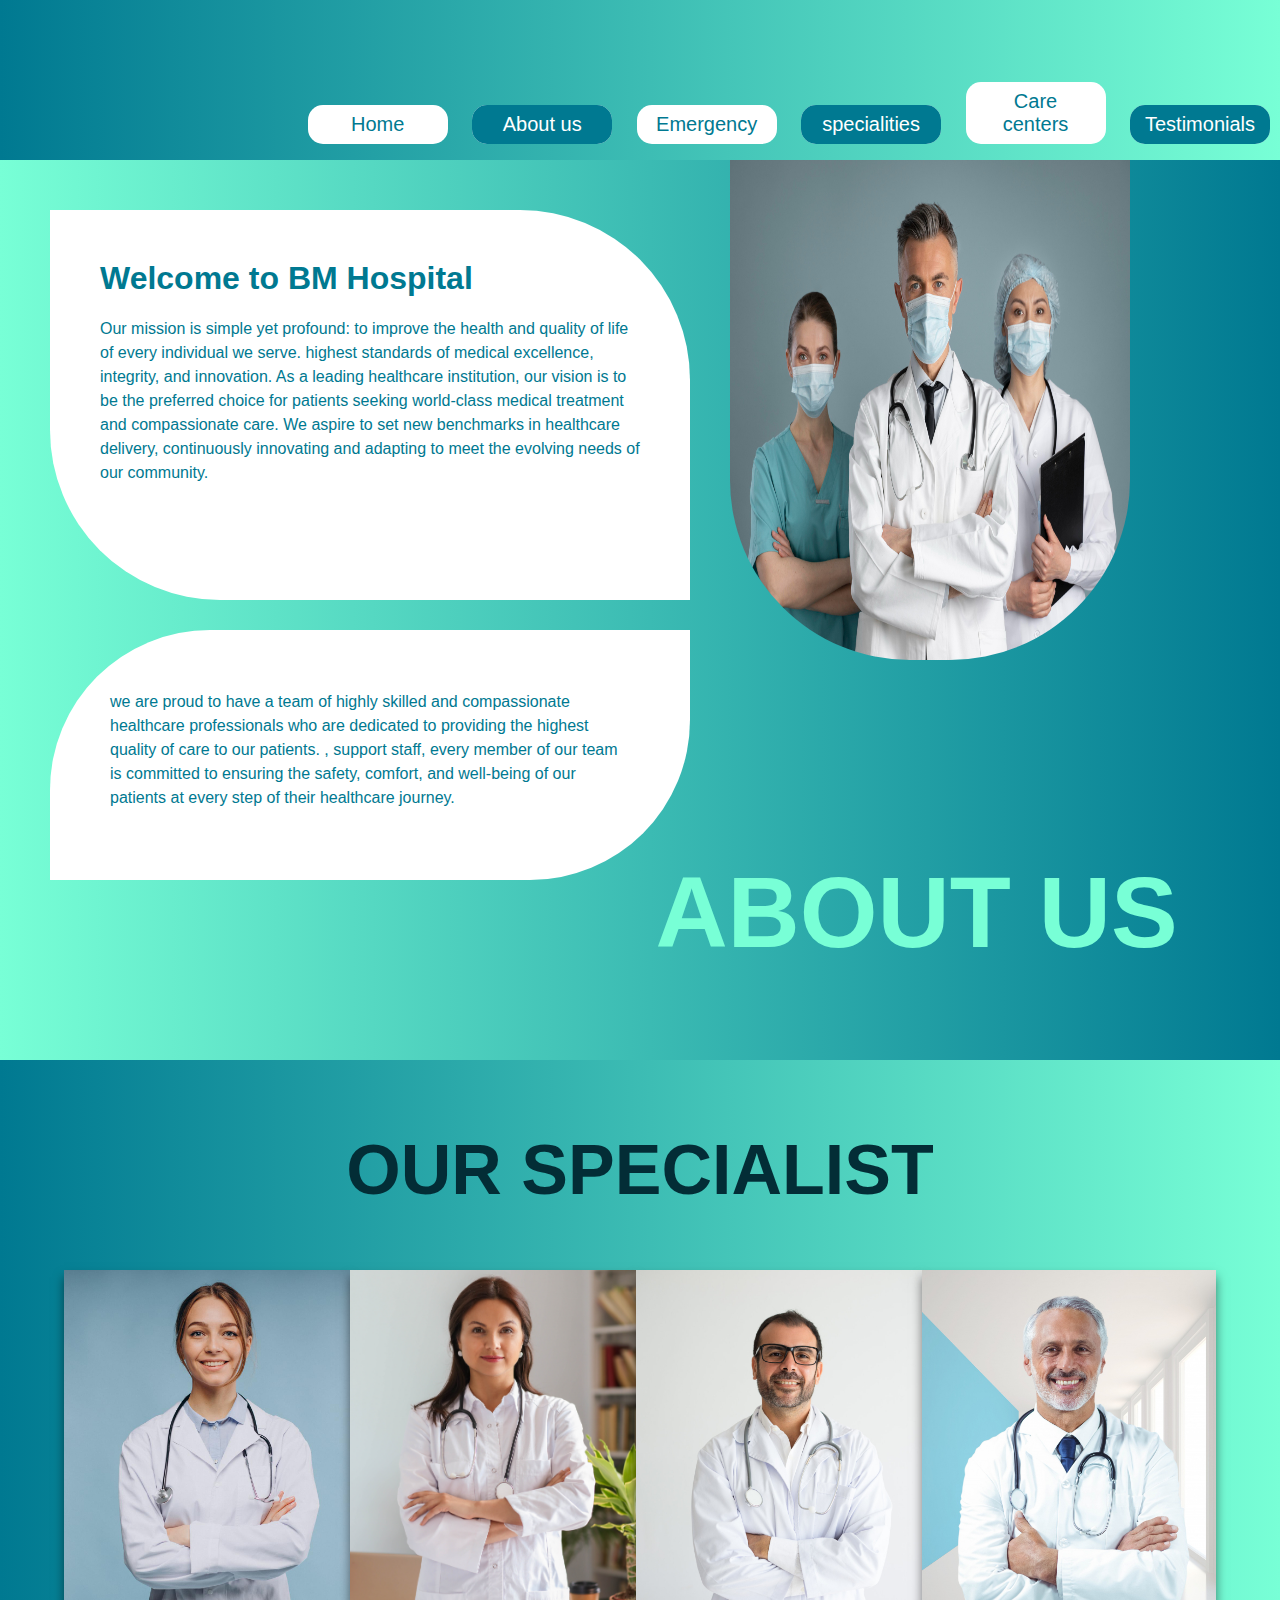
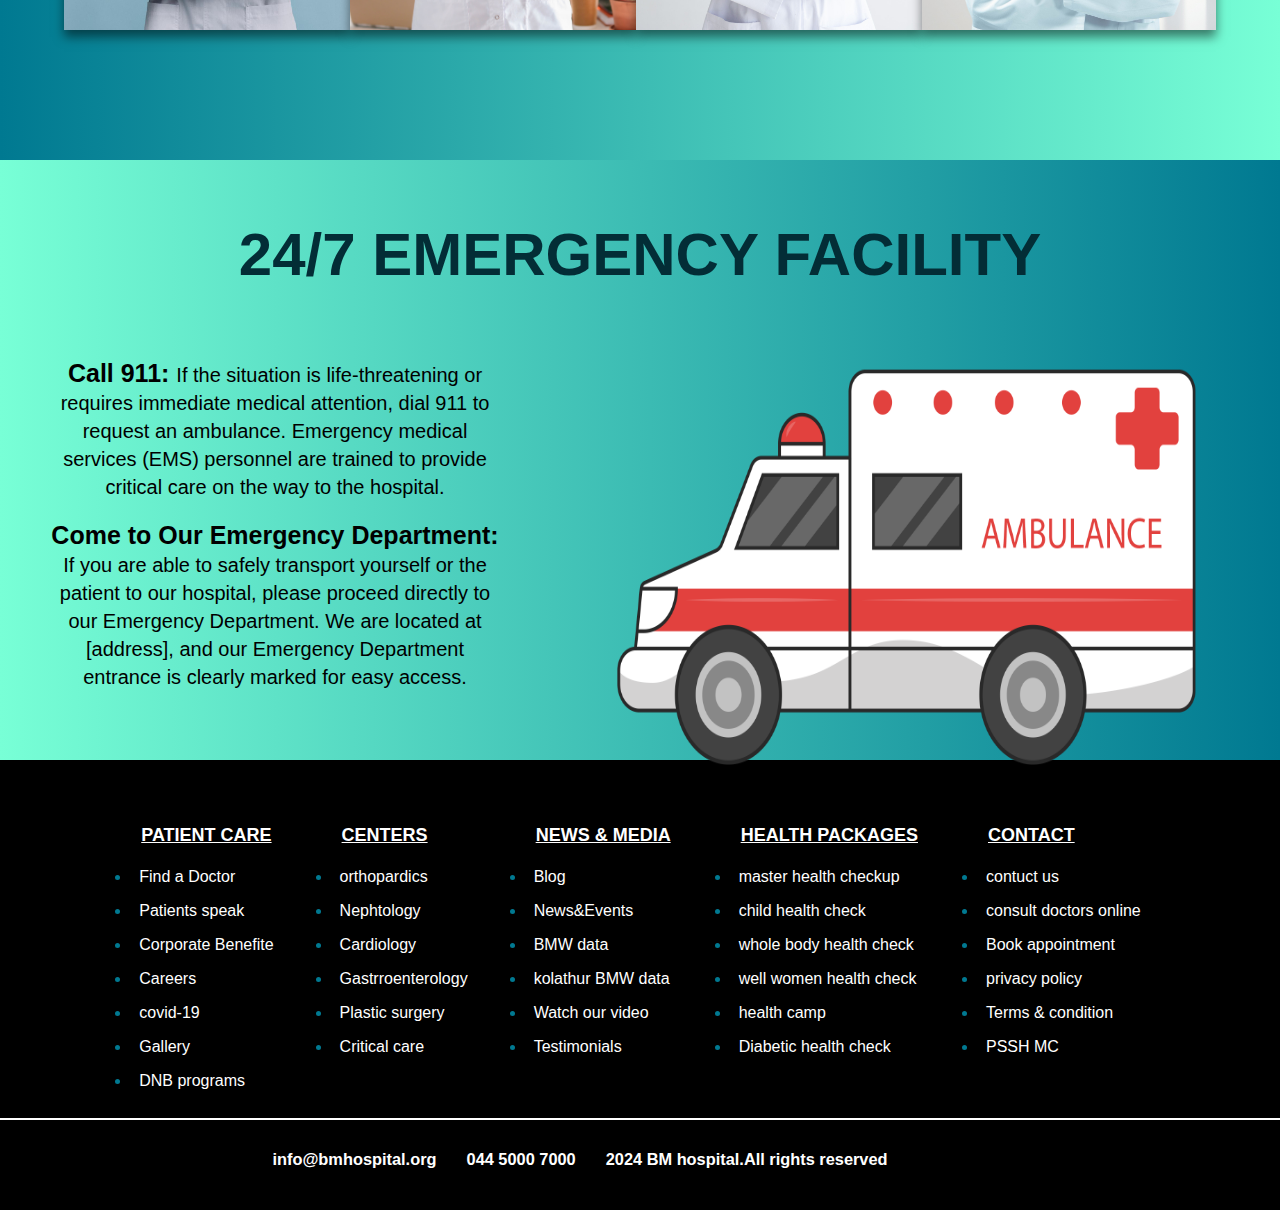
<file: link1.html>
<!DOCTYPE html>
<html>
<head>
    <title>Document</title>
    <link rel="stylesheet" type="text/css" href="./project.css"/>
    <meta name="viewport" content="width=device-width, initial-scale=1.0">
    <link rel="stylesheet" href="./resposive.css">
    <link rel="stylesheet" href="https://cdnjs.cloudflare.com/ajax/libs/font-awesome/6.5.2/css/all.min.css" integrity="sha512-SnH5WK+bZxgPHs44uWIX+LLJAJ9/2PkPKZ5QiAj6Ta86w+fsb2TkcmfRyVX3pBnMFcV7oQPJkl9QevSCWr3W6A==" crossorigin="anonymous" referrerpolicy="no-referrer" />


</head>
<body class="link">
    <div class="navbar-link">
        <div class=navbar1>
          <input type="checkbox" id="click"/>
          <label for="click">
              <i class="fa-solid fa-bars bar"></i>
          </label>
            <div class="list">
              <a href="./project.html" target="_blank"> <button  class="menu menu1">Home</button></a>
              <a href="./link1.html" target="_blank"> <button class="menu menu2">About us</button></a>
                 <a href="./link1.html" target="_blank"> <button  class="menu menu3">Emergency</button></a>
                      <a href="./link1.html" target="_blank"> <button  class="menu menu4">specialities</button></a>
                           <a href="./link2.html" target="_blank"> <button class="menu menu5">Care centers</button></a>
                                <a href="./link2.html" target="_blank"><button class= "menu menu6">Testimonials</button></a>
             </div>
      </div>
    </div>
    <div class="aboutus">
     <div class="con-div">
          <h1>ABOUT US</h1>
          </div>
         <div class="about">
              <h1 class="about-txt">Welcome to BM Hospital</h1>
              <p class="about-para">
                Our mission is simple yet profound: to improve the health and quality of life of every individual we serve.  highest standards of medical excellence, integrity, and innovation.
                As a leading healthcare institution, our vision is to be the preferred choice for patients seeking world-class medical treatment and compassionate care. We aspire to set new benchmarks in healthcare delivery, continuously innovating and adapting to meet the evolving needs of our community.</p>
         </div>
         <div class="about-img">
              <img src="./2148980721.jpg" class="pic1"/>
         </div>
         
         <div class="about-con">
              <p class="about-para"> we are proud to have a team of highly skilled and compassionate healthcare professionals who are dedicated to providing the highest quality of care to our patients. , support staff, every member of our team is committed to ensuring the safety, comfort, and well-being of our patients at every step of their healthcare journey.</p>
         </div>
    </div>

  <!--------------------------------------------------specialist---------------->
    
        <div class="wrap-heading">
         <h1>OUR SPECIALIST</h1>
         </div>
     <div class="wraper-box">
     <div class="wraper">
                 <div class="card">
                    <img src="./doc1.jpg" class="wrapimg"/>
                    <div class="wrap-info">
                        <h1 class="wrap-txt">Dr.EMEY</h1>
                        <p class="wrap-para">MBBS.,MD(Anesthesilogy)</p>
                    </div>
                 </div>
                 <div class="card">
                    <img src="./doc2.jpg" class="wrapimg"/>
                    <div class="wrap-info">
                        <h1 class="wrap-txt">Dr.JASMIN</h1>
                        <p class="wrap-para">MBBS.,MD.,IDCCM.,IFCCM</p>
                    </div>
                 </div>
                 <div class="card">
                    <img src="./doc3.jpg" class="wrapimg"/>
                    <div class="wrap-info">
                        <h1 class="wrap-txt">Dr.PREM</h1>
                        <p class="wrap-para">MBBS.,DA.,DNB</p>
                    </div>
                 </div>
                 <div class="card">
                    <img src="./doc4.jpg" class="wrapimg"/>
                    <div class="wrap-info">
                        <h1 class="wrap-txt">Dr.BALAMURUGAN</h1>
                        <p class="wrap-para">MBBS.,MD.,F.I.P.M</p>
                    </div>
                 </div>
     </div>
     </div>
     <!---------------------------emergency-content----------------->
      <div class="ambulance-div">
         <h1 class="emerg-txt">24/7 EMERGENCY FACILITY</h1>
         <div class="emerg-para">
         <p class="amb-para"><span class="emer-span">Call 911: </span>If the situation is life-threatening or requires immediate medical attention, dial 911 to request an ambulance. Emergency medical services (EMS) personnel are trained to provide critical care on the way to the hospital.</p>

             <p class="amb-para"> <span class="emer-span"> Come to Our Emergency Department: </span>If you are able to safely transport yourself or the patient to our hospital, please proceed directly to our Emergency Department. We are located at [address], and our Emergency Department entrance is clearly marked for easy access.</p>
           </div>
            <img src="./pngegg.png" class="ambulance">
      </div>


      <!-----------------------------seventh-content------------------>
      <div class="footer-content">
        <div class="ft-content">
             <div class="footer1">
               <ul>
                    <p class="heading1">PATIENT CARE</p>
                    <li class="ft-para">Find a Doctor</li>
                    <li class="ft-para" >Patients speak</li>
                    <li class="ft-para" > Corporate Benefite</li>
                    <li class="ft-para" >Careers</li>
                    <li class="ft-para" >covid-19</li>
                    <li class="ft-para" >Gallery</li>
                    <li class="ft-para" >DNB programs</li>
                    </ul>
             </div>
             <div class="footer2">
                  <ul>
                  <p class="heading1">CENTERS </p>
                  <li class="ft-para" >orthopardics</p>
                  <li class="ft-para" >Nephtology</p>
                  <li class="ft-para" >Cardiology</p>
                  <li class="ft-para" >Gastrroenterology</p>
                  <li class="ft-para" >Plastic surgery</p>
                  <li class="ft-para" >Critical care</p>
                  </ul>
             </div>
             <div class="footer3">
                  <ul>
                  <p class="heading1">NEWS & MEDIA</p>
                  <li class="ft-para" >Blog</li>
                  <li class="ft-para" >News&Events</li>
                  <li class="ft-para" >BMW data</li>
                  <li class="ft-para" >kolathur BMW data</li>
                  <li class="ft-para" >Watch our video</li>
                  <li class="ft-para" >Testimonials</li>
                  </ul>
             </div>
             <div class="footer4">
                  <ul>
                  <p class="heading1">HEALTH PACKAGES</p>
                  <li class="ft-para" >master health checkup</li>
                  <li class="ft-para" >child health check</p>
                  <li class="ft-para" >whole body health check</li>
                  <li class="ft-para" >well women health check</li>
                  <li class="ft-para" >health camp</li>
                  <li class="ft-para" >Diabetic health check</li>
                  </ul>
              </div>
              <div class="footer5">
                  <ul>
                  <p class="heading1">CONTACT</p>
                  <li class="ft-para" >contuct us</li>
                  <li class="ft-para" >consult doctors online</li>
                  <li class="ft-para" >Book appointment</li>
                  <li class="ft-para" >privacy policy</li>
                  <li class="ft-para" >Terms & condition</li>
                  <li class="ft-para" >PSSH MC</li>
                  </ul>
              </div>
      </div>


      <div class="ft-end">
                <h3>info@bmhospital.org</h3>
                <h3>044 5000 7000</h3>
                <h3>2024 BM hospital.All rights reserved</h3>
           <div class="icon-box">
                <i class="fa-brands fa-whatsapp whatsapp"></i>
                <i class="fa-brands fa-instagram insta"></i>
                <i class="fa-brands fa-facebook-f fb"></i>
                <i class="fa-brands fa-youtube yt"></i>
           </div>
      </div>

                
</div>
          
  
      
</body>
</html>
</file>
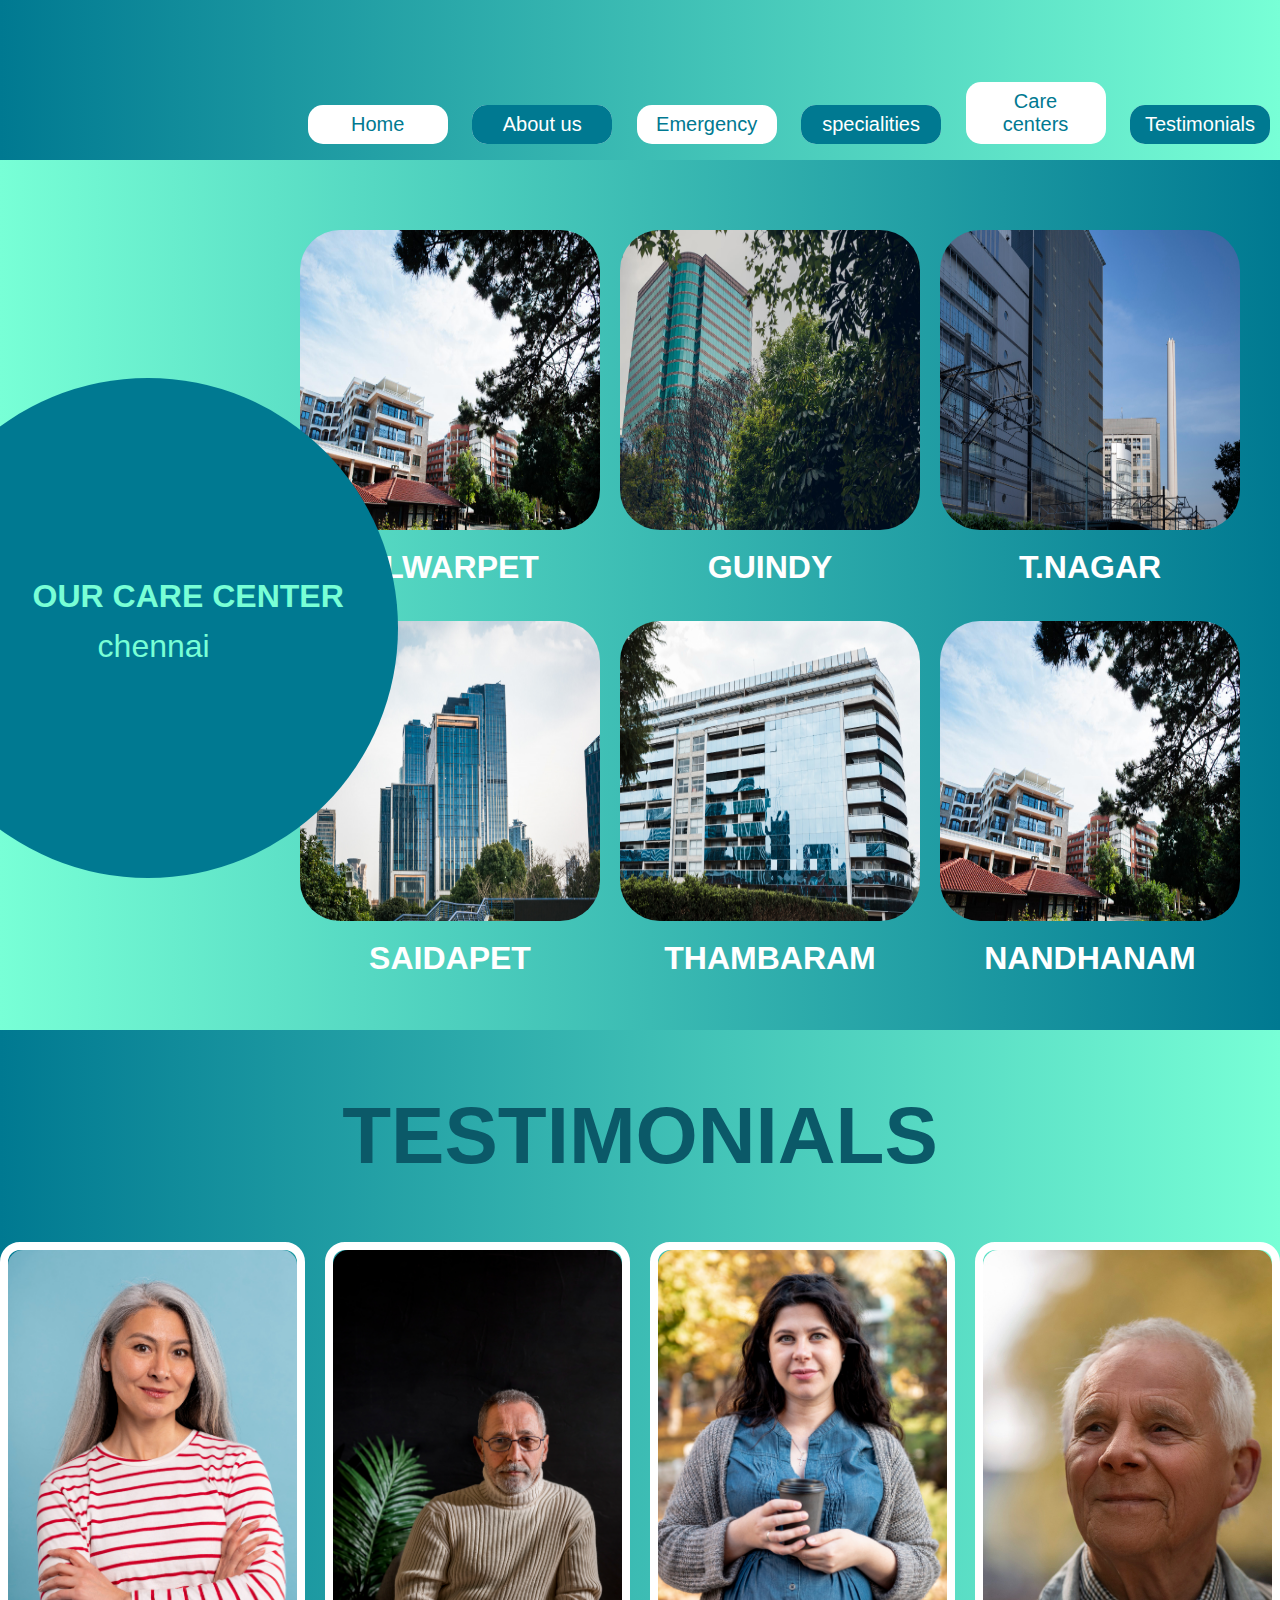
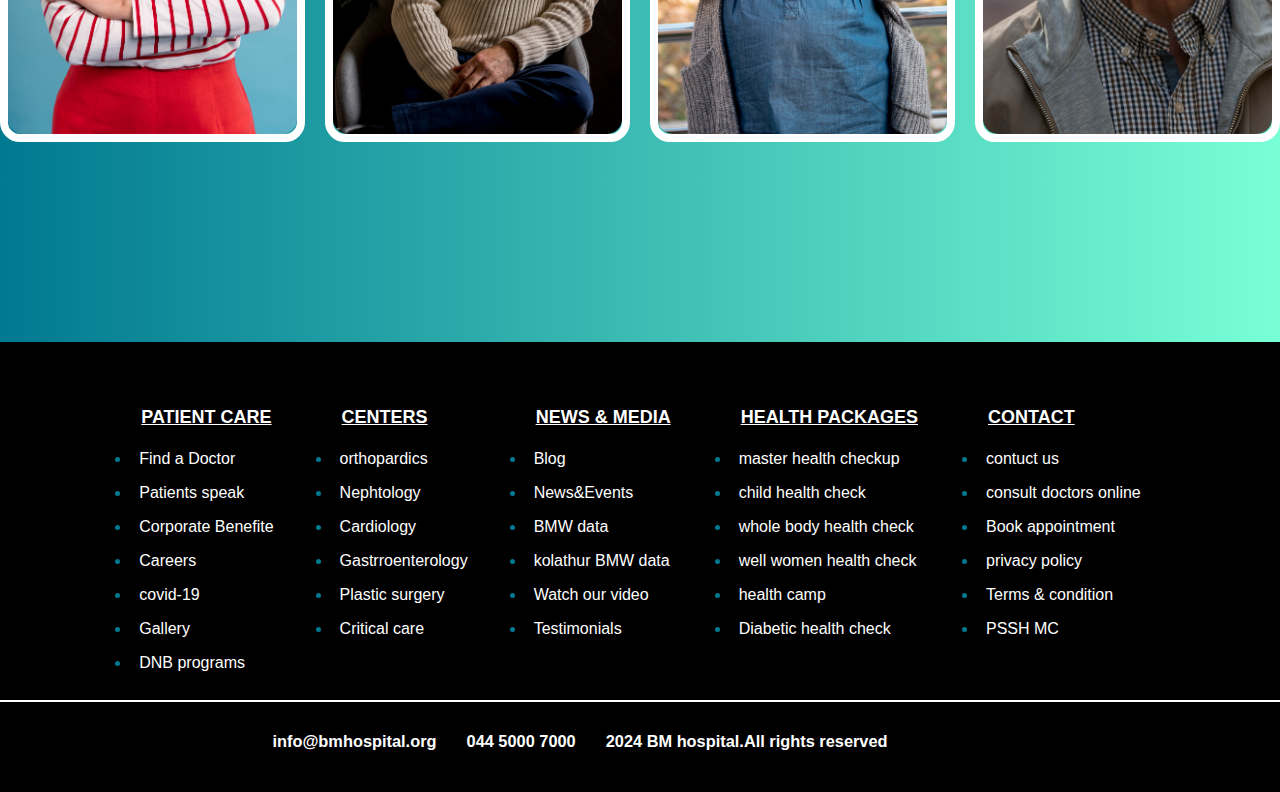
<file: link2.html>
<!DOCTYPE html>
<html>
<head>
    <title>link2</title>
    <link rel="stylesheet" type="text/css" href="./project.css"/>
    <meta name="viewport" content="width=device-width, initial-scale=1.0">
    <link rel="stylesheet" href="./resposive.css">
    <link rel="stylesheet" href="https://cdnjs.cloudflare.com/ajax/libs/font-awesome/6.5.2/css/all.min.css" integrity="sha512-SnH5WK+bZxgPHs44uWIX+LLJAJ9/2PkPKZ5QiAj6Ta86w+fsb2TkcmfRyVX3pBnMFcV7oQPJkl9QevSCWr3W6A==" crossorigin="anonymous" referrerpolicy="no-referrer" />


</head>
<body class="link">
    <div class="navbar-link">
   
     <div class=navbar1>
          <input type="checkbox" id="click"/>
          <label for="click">
              <i class="fa-solid fa-bars bar"></i>
          </label>
          <div class="list">
            <a href="./project.html" target="_blank"> <button  class="menu menu1">Home</button></a>
            <a href="./link1.html" target="_blank"> <button class="menu menu2">About us</button></a>
               <a href="./link1.html" target="_blank"> <button  class="menu menu3">Emergency</button></a>
                    <a href="./link1.html" target="_blank"> <button  class="menu menu4">specialities</button></a>
                         <a href="./link2.html" target="_blank"> <button class="menu menu5">Care centers</button></a>
                              <a href="./link2.html" target="_blank"><button class= "menu menu6">Testimonials</button></a>
           </div>
    </div>
    </div>
    <div class="layer">
          <div class="round">
             <h1 class="round-txt">OUR CARE CENTER</h1>
             <p class="round-para">chennai</p>
          </div>
          
          <div class="pic-div">
               <h1 class="layer-text">CARE CENTERS</h1>
            <div class="pik-box">
            <img src="./bui1.jpg" class="pic2"/>
            <h1 class="layer-txt">ALWARPET</h1>
            </div>
            <div class="pik-box">
              <img src="./bui2.jpg" class="pic2"/>
              <h1 class="layer-txt">GUINDY</h1>
              </div>
              <div class="pik-box">
                <img src="./bui3.jpg" class="pic2"/>
                <h1 class="layer-txt">T.NAGAR</h1>
                </div>
                <div class="pik-box">
                  <img src="./bui4.jpg" class="pic2"/>
                  <h1 class="layer-txt">SAIDAPET</h1>
                  </div>
                  <div class="pik-box">
                    <img src="./bui5.jpg" class="pic2"/>
                    <h1 class="layer-txt">THAMBARAM</h1>
                    </div>
                    <div class="pik-box">
                      <img src="./bui1.jpg" class="pic2"/>
                      <h1  class="layer-txt">NANDHANAM</h1>
                      </div>
           
          </div>
    </div>

    <!----------------------------------TESTIMONIALS--------------------->
    <div class="test-heading">
    <h1>TESTIMONIALS</h1>
    </div>

  <div class="slide-card">
    <div class="test-card">
       <img src="./pat1.jpg" class="test-img"/>
        <div class="card-body">
             <h1 class="test-title">ELISA</h1>
             <p class="sub-card-title">very happy with services provided by staff nurses during my admission</p>
             <button class="card-btn">Read more</button>
        </div>

    </div>
    <div class="test-card">
      <img src="./pat3.jpg" class="test-img"/>
       <div class="card-body">
            <h1 class="test-title">JACK</h1>
            <p class="sub-card-title">great services by the staff, administartion,and doctors truly happy for the hospitality</p>
            <button class="card-btn">Read more</button>
       </div>

   </div>
   <div class="test-card">
    <img src="./pat2.jpg" class="test-img"/>
     <div class="card-body">
          <h1 class="test-title">KIARA</h1>
          <p class="sub-card-title">The staffs were receptive and immidiate attention was given, excellent job done by stafffs </p>
          <button class="card-btn">Read more</button>
     </div>

 </div>
 <div class="test-card">
  <img src="./pat4.jpg" class="test-img"/>
   <div class="card-body">
        <h1 class="test-title">JOHN</h1>
        <p class="sub-card-title">prompt and timely services ,friendly staffs and were really helpful</p>
        <button class="card-btn">Read more</button>
   </div>

</div>
    </div>
    <!-----------------------------seventh-content------------------>
    <div class="footer-content">
      <div class="ft-content">
           <div class="footer1">
               <ul>
                    <p class="heading1">PATIENT CARE</p>
                    <li class="ft-para">Find a Doctor</li>
                    <li class="ft-para" >Patients speak</li>
                    <li class="ft-para" > Corporate Benefite</li>
                    <li class="ft-para" >Careers</li>
                    <li class="ft-para" >covid-19</li>
                    <li class="ft-para" >Gallery</li>
                    <li class="ft-para" >DNB programs</li>
                    </ul>
             </div>
             <div class="footer2">
                  <ul>
                  <p class="heading1">CENTERS </p>
                  <li class="ft-para" >orthopardics</p>
                  <li class="ft-para" >Nephtology</p>
                  <li class="ft-para" >Cardiology</p>
                  <li class="ft-para" >Gastrroenterology</p>
                  <li class="ft-para" >Plastic surgery</p>
                  <li class="ft-para" >Critical care</p>
                  </ul>
             </div>
             <div class="footer3">
                  <ul>
                  <p class="heading1">NEWS & MEDIA</p>
                  <li class="ft-para" >Blog</li>
                  <li class="ft-para" >News&Events</li>
                  <li class="ft-para" >BMW data</li>
                  <li class="ft-para" >kolathur BMW data</li>
                  <li class="ft-para" >Watch our video</li>
                  <li class="ft-para" >Testimonials</li>
                  </ul>
             </div>
             <div class="footer4">
                  <ul>
                  <p class="heading1">HEALTH PACKAGES</p>
                  <li class="ft-para" >master health checkup</li>
                  <li class="ft-para" >child health check</p>
                  <li class="ft-para" >whole body health check</li>
                  <li class="ft-para" >well women health check</li>
                  <li class="ft-para" >health camp</li>
                  <li class="ft-para" >Diabetic health check</li>
                  </ul>
              </div>
              <div class="footer5">
                  <ul>
                  <p class="heading1">CONTACT</p>
                  <li class="ft-para" >contuct us</li>
                  <li class="ft-para" >consult doctors online</li>
                  <li class="ft-para" >Book appointment</li>
                  <li class="ft-para" >privacy policy</li>
                  <li class="ft-para" >Terms & condition</li>
                  <li class="ft-para" >PSSH MC</li>
                  </ul>
            </div>
    </div>


    <div class="ft-end">
              <h3>info@bmhospital.org</h3>
              <h3>044 5000 7000</h3>
              <h3>2024 BM hospital.All rights reserved</h3>
         <div class="icon-box">
              <i class="fa-brands fa-whatsapp whatsapp"></i>
              <i class="fa-brands fa-instagram insta"></i>
              <i class="fa-brands fa-facebook-f fb"></i>
              <i class="fa-brands fa-youtube yt"></i>
         </div>
    </div>
</div>
    
</body>
</html>
</file>
<file: project.css>
*{
    padding:0px;
    margin:0px;
    box-sizing: border-box;
    font-family: 'Gill Sans', 'Gill Sans MT', Calibri, 'Trebuchet MS', sans-serif;
    
}


/*---------------first-content------------------*/


input:checked~.list {
    left: 0px;
    background-color: #007991;
}

.bar {
    font-size: 31px;
    display: none!important;
    color:#f4f6f7;
    
}
.list{
    transition: all 1s;
}

.navbar1{
    display: flex;
    justify-content: end;
    width:100%;
    position: absolute; 
    top:8%;
}

/*--------------menu-box----------------*/


.menu{
    border:1px solid #007991;
    border-radius:15px;
    padding:8px 15px;
    font-size: 20px;
    cursor: pointer;
    margin: 10px;
    transition: 0.8s;
    position: relative;
    overflow: hidden;
    color:#007991;
    background-color: white;
    border: none;
    width:140px;
    z-index: 1;

}

.menu2, .menu4, .menu6{
    color:white;
}
.menu1:hover, .menu3:hover, .menu5:hover{
   color: white;
}
.menu2:hover, .menu4:hover, .menu6:hover{
    color: #007991;
}
.menu::before{
    content: "";
    position: absolute;
    left:0%;
    width:100%;
    height:0%;
    background:#007991;
    z-index: -1;
    transition: 0.8s;
}

.menu1::before,.menu3::before,.menu5::before{
    top:0;
    border-radius: 0 0 50% 50%;
}
.menu2::before,.menu4::before,.menu6::before{
    bottom:0;
    border-radius: 50% 50% 0 0;
    height:180%;
}

.menu1:hover::before,.menu3:hover::before,.menu5:hover::before{
    
    height:180%;
}
.menu2:hover::before,.menu4:hover::before,.menu6:hover::before{
    height:0%;

}
.menu-txt{
    position: absolute;
    top:20%;
    animation: txt 2.5s ease-in;
    animation-fill-mode: forwards;
}
@keyframes txt {
    0%{
        transform: scale(0);
    }
    100%{
        transform: scale(1);
    }
}

.box1{
        background-image: url(./fiendly-doctor-hands-holding-patient-hand-hospital-room-giving-encouragement-empathy-support-medical-examination.jpg);
        background-position: center;
        background-repeat: no-repeat;
        background-size: cover;
        animation-name: example;
        animation-duration:10s;
        animation-iteration-count: infinite;
        animation-delay:2s;
        height:100vh;
        padding:70px;
        filter: brightness(50%);
        position: relative;
}


    @keyframes example {
        0%{background-image: url(./fiendly-doctor-hands-holding-patient-hand-hospital-room-giving-encouragement-empathy-support-medical-examination.jpg);}
        50%{background-image: url(./2148981216.jpg);}
        100%{background-image: url(./medium-shot-doctor-nurse-with-patient.jpg);}
        
    }



.txt1{
    padding-top:150px;
    text-align: center;
   color:white;  
}

.para1{
    text-align: center;
    color:white;
    font-size:20px;
    padding:40px;  
}

.phn{
    border:2px solid white;
    border-radius:50%;
    padding :9px;
    color:white;
    width:40px;
    height:40px;
 
}

.box2{
    display: flex;
    gap:10px;
    justify-content: center;
    
}

.para2{
    color:#f3f4f5;
    font-size:20px;
    padding:7px;
    font-weight: bolder;
}

.txt2{
    font-size:24px;
    color:#f0f5f6;
    border-left:2px solid #0b5968;
    padding:5px;
    font-weight: bolder;
}


/*------------------------second-content--------------------*/


.flex-box{
    display: flex;
    justify-content: center;
    background-image: linear-gradient(to right, #007991 , #78ffd6);

}
.txtdiv{
    width:80%;
}

marquee{
    font-size:30px;
    font-weight: bolder;
    color:black ;
    text-align: center;
    padding-top:40px;
    word-spacing:12px;
    width:100%;
    direction: left;
    behavior: scroll;
}


/*---------------------------third-content----------------------*/


.flipcontainer{
    width:100%;
   min-height:770px;
    display: grid;
    grid-template-columns: auto auto auto;
    padding-top:40px;
    place-items: center;
    padding-bottom: 40px;
    background-image: linear-gradient(to right, #007991 , #78ffd6);

}


.in-flip{
    width:350px;
    height:300px;
    border-radius: 40px;
    position: relative;
    transition: transform 2s;
    transform-style: preserve-3d;
        
}  

.incon:hover>.in-flip{
    cursor: pointer;
    transform: rotateY(180deg);
}

.front, .back{
     width:100%;
    height:100%;
    border-radius:30px;
   box-shadow: 0 0 6px 4px rgb(2, 72, 79);
   position: absolute;
   backface-visibility: hidden;
}
.front{
    width:100%;
    height:100%;
    background-size: cover;
   background-position: center;
   background-repeat: no-repeat;
}
.back{
    width:100%;
    height:100%;
    background-color:white;
    text-align: center;
   display: flex;
   flex-direction: column;
   justify-content: center;
   transform: rotateY(180deg);
}
.location{
    font-size: 30px;
    color:#0b5968;
    padding-top:15px;
}
.para3{
    font-size:25px;
    color:#0b5968;
    text-align: center;
    padding:10px;
    font-weight: bolder;
}
.box3{
    background-image: url(./hos1.jpg);
}
.box4{
    background-image: url(./hos2.jpg);
}
.box5{
    background-image: url(./hos3.jpg);
}
.box6{
    background-image: url(./build1.jpg);
}
.box7{
    background-image: url(./build2.jpg);
}
.box8{
    background-image: url(./build3.jpg);
}

.text1{
    font-weight: bolder;
    font-size:23px;
    color:#0b5968;
}


/*-------------------------fourth-content----------------------*/


.slide-show{
    overflow: hidden;
    background-image: linear-gradient(to right , #78ffd6,#007991);

    
}
.container-1{
    height:500px;
    width:80%;
    margin:100px auto;
    overflow:hidden;
    position:relative;
    perspective:1000px;
    -webkit-box-reflect: below 0px linear-gradient(transparent,transparent,#0004);
}
.container-1 .slides{
    height:100%;
    width:500%;
    display:flex;
}
.container-1 .slides > img{
    height:100%;
    width:20%;
    object-fit: cover;
    transition: .4s ease;
}
.container-1 .slides > img ~img{
    transform: rotateY(-65deg);
}
input{
    display: none;
}
.controls{
    position: absolute;
    bottom:0;
    left:0;
    height:50px;
    width: 200px;
    background:rgba(0,0,0,0.5);
    display: flex;
    align-items: center;
    justify-content: center;
    transform: scaleY(0);
    transform-origin: bottom;
    transition: .2s;
}
.container-1:hover .controls{
    transform: scaleY(1);
}
.controls > label{
    height: 25px;
    width: 25px;
    background: white;
    border-radius: 50%;
    margin:5px;
}
.controls > label:hover{
    cursor: pointer;
    box-shadow:0px 0px 0px 3px rgba(0,0,0,0.5) inset,0px 0px 0px 3px white;
    transition: .2s;
}

.captions > .content{
    position: absolute;
    bottom: 40px;
    right:0px;
    background: rgba(0,0,0,0.5);
    color:white;
    padding:10px;
    font-family:tahoma;
    text-align: right;
    transform:translateX(200px);
    transition: .3s;
}
#r1:checked ~ .container-1 .slides img:nth-child(1){
    margin-left: -0%;
}
#r2:checked ~ .container-1 .slides img:nth-child(1){
    margin-left: -20%;
}
#r3:checked ~ .container-1 .slides img:nth-child(1){
    margin-left: -40%;
}
#r4:checked ~ .container-1 .slides img:nth-child(1){
    margin-left: -60%;
}
#r5:checked ~ .container-1 .slides img:nth-child(1){
    margin-left: -80%;
}
#r1:checked ~ .container-1 .slides img:nth-child(1),
#r2:checked ~ .container-1 .slides img:nth-child(2),
#r3:checked ~ .container-1 .slides img:nth-child(3),
#r4:checked ~ .container-1 .slides img:nth-child(4),
#r5:checked ~ .container-1 .slides img:nth-child(5){
    transform: rotateY(0deg);
}
#r1:checked ~ .container-1  .captions .content:nth-child(1),
#r2:checked ~ .container-1  .captions .content:nth-child(2),
#r3:checked ~ .container-1  .captions .content:nth-child(3),
#r4:checked ~ .container-1  .captions .content:nth-child(4),
#r5:checked ~ .container-1  .captions .content:nth-child(5){
    transform:translateX(0px);
}


/*----------------------------------fifth-content-----------------------*/


.disease-container{
    
    display:grid;
    place-items: center;
    padding-block:5rem;
    background-image: linear-gradient(to left , #78ffd6,#007991);

    
}
.card-container{
    display:grid;
    grid-template-columns: auto auto auto;
    gap:3.5rem;
}
.card-info{
    position:relative;
    overflow:hidden;
}
.card-img{
    width:350px;
    height:350px;
    border-radius:1.5rem;
}
.card-data{
    width:280px;
    background-color: white;
    color:#022329;
    padding:1.5rem 2rem;
    border-radius:1rem;
    position:absolute;
    bottom:-9rem;
    left:0;
    right:0;
    margin-inline:auto;
    opacity:0;
    transition:opacity 1s 1s;


}
.card-description{
    display: block;
    font-size:18px;
    margin-bottom:.25rem;
}
.card-title{
    font-size:22px;
    font-weight:500px;
    margin-bottom: .75rem;
}

.card-info:hover .card-data{
    animation: show-data 1s forwards;
    opacity:1;
    transition: opacity .3s;
}
.card-info:hover{
    animation: remove-overflow 2s forwards;
}
.card-info:not(:hover){
    animation:show-overflow 2s forwards;
}
.card-info:not(:hover) .card-data{
    animation:remove-data 1s forwards;
}
@keyframes show-data{
    50%{
        transform: translateY(-10rem);
    }
    100%{
        transform: translateY(-7rem);
    }
}
@keyframes remove-overflow{
    to{
        overflow: initial;
    }
}
@keyframes remove-data{
    0%{
        transform: translateY(-7rem);
    }
    50%{
        transform: translateY(-10rem);
    }
    100%{
        transform: translateY(-5rem);
    }
}
@keyframes show-overflow{
    0%{
        overflow: initial;
        pointer-events: none;
    }
    50%{
        overflow: hidden;
    }
}

/*-------------------------------------sixth-content------------------------*/


.design-box{
    width:100%;
    height:500px;
    background-color:#78ffd6;
    position: relative;
    overflow: hidden;
    border-bottom-right-radius:40px;
    
    
}
.d-box{
    width:100%;
    height:600px;
    background-color:#007991;
    position: relative;
    border-top:20px solid white;
    border-top-right-radius:70px;
}


.circle{
    width:520px;
    height:520px;
    background-color:#007991;
    position:absolute;
    right:10%;
    border-radius: 50%;
    top:-100px;
    animation: 2s round ease-in-out;
    background-image: url(./doc.jpg);
    background-position: center;
    background-size: cover;
    
    
    


}
@keyframes round 
    
 {
    0%{
        transform: translateY(-450px);
    }
    
}

.heart-icon{
    text-align: center;
    font-size:80px;
    color:#007991;
    
}
.detail{
    
    width:50%;
    height:100%;
    text-align:center;
   padding-top:70px;
    

}
.text2{
    font-family:'Segoe UI';
    animation:header 2s ease-in-out;
    font-size:50px;
    color:#007991;
}
@keyframes header {
    0%{
        transform: translateY(-100px);
    }
    
}
.para4{
    font-family:'Lucida Sans';
    padding:20px;
    line-height: 25px;
    animation:slide 2s ease-in-out;
    font-size:17px;
    color:#007991;
}
@keyframes slide {
    0%{
        transform:translateX(-600px) ;
    }
}
 .id-box{
    width:650px;
    height:160px;
    position:relative;
    top:-20px;
    background-color: #78ffd6;
    border-bottom-right-radius: 40px;
    border-bottom: 20px solid white;
    border-right: 20px solid white;
    text-align: center;


} 
.services-box{
    width:100%;
    height:600px;
    display: flex;
}
.service-animi{
    width: 50%;
    height:400px;
    padding-left:150px;
    position: relative;
    
}
.services-1{
    width:50%;
    height:600px;
    margin-top: -90px;
    
    

}
.grid-div{
    display: grid;
    grid-template-columns: auto auto;
    gap:20px;
    place-items: center;
    
}
.award-txt{
    font-size: 50px;
    color:#78ffd6;
    padding:30px;
    text-align: center;
}
.award-para{
    width:300px;
    font-size:20px;
    padding:30px;
    color:#78ffd6;
    border:2px solid #007991;
    border-radius: 30px;
    text-align: center;

}
.award-para:hover{
    box-shadow: 0 0 7px 4px #050505;
}
.award-img{
    width:263px;
    height:260px;
    position: absolute;
    top:15%;
    left:29%;
}
.services{
    width:400px;
    height:400px;
    border-radius: 50%;
    background-color:#78ffd6;
    position: relative;
    cursor: pointer;
    overflow: hidden;
    
}
.services::before{
    content:'';
    position: absolute;
    top:50%;
    left:50%;
    transform: translate(-50%, -50%) rotate(-280deg);
    width:160%;
    height:130%;
    background-image: conic-gradient(   #fcba03 0deg,  #fcba03 90deg, transparent 130deg, transparent 180deg,   #fcba03 180deg,   #fcba03 270deg , transparent 310deg, transparent 360deg);
    transition: transform 2s;
}
.services:hover::before{
    transform: translate(-50%, -50%) rotate(-100deg);
}

.services::after{
    content:'';
    position: absolute;
    background-color: #78ffd6;
    height: 370px;
    width:370px;
    border-radius: 50%;
    left:50%;
    top:50%;
    transform: translate(-50%,-50%);
}
/*----------------------------------seventh-content--------------------------*/


.footer-content{
    height:450px;
    padding-top:50px;
    background-color: black;
    color:white;
}
.ft-content{
    display: flex;
    justify-content: center;
    gap:50px;
}
.heading1{
    font-size:18px;
    font-weight: bold;
    text-decoration: underline;
    padding:10px;
    line-height: 30px;
}
.ft-para{
    padding:8px;
    
}
li::marker{
    color:#007991;
}
.ft-end{
    display: flex;
    gap:30px;
    justify-content: center;
    font-size:14px;
    margin-top:20px;
    border-top: 2px solid white;
    padding-top:30px;
    padding-bottom: 30px;
}
.whatsapp{
    font-size: 23px;
    color: greenyellow;

}
.insta{
    font-size: 23px;
    color:red;
}
.fb{
    font-size: 23px;
    color:blue;
}
.yt{
    font-size: 23px;
    color:red;
}
.icon-box{
    display: flex;
    gap:30px;
    justify-content: center;
    
}
/*-------------------------about-us-content--------------*/
 
 .aboutus{
      height:100vh;
      padding:50px;
      position: relative;
      background-image: linear-gradient(to left, #007991 , #78ffd6);



    }
 .about{
    width:640px;
    height:390px;
    padding:40px;
    background-color:white;
    border-bottom-left-radius: 170px;
    border-top-right-radius: 170px;
 }
 .about-txt{
   padding:10px;
   color:#007991;
 }
 .about-para{
    line-height:24px;
    padding: 10px;
    color:#007991;
 }
 .pic1{
    width:400px;
    height:500px;
    border-bottom-left-radius: 180px;
    border-bottom-right-radius: 180px;
 
 }
 .about-img{
    width:460px;
    height:500px;
    position: absolute;
    top:0px;
    right:90px;
    animation: image 2s ease-in;
    animation-fill-mode: forwards;
    
 }
 @keyframes image {
    0% {
        transform: scale(0);
    }
    100% {
        transform: scale(1);
    }
    
}
 .con-div{
    position: absolute;
    color:#78ffd6;
    bottom:10%;
    right:8%;
    font-size:50px;
 }
 
 .link{
    background-image: linear-gradient(to right, #007991 , #78ffd6);

 }
 .about-con{
    width:640px;
    height:250px;
    background-color: white;
    padding:50px;
    border-top-left-radius: 160px;
    border-bottom-right-radius: 160px;
    margin-top:30px;

    
 }

 /*----------------------wraper-content---------------*/
 .wraper-box{
    display: flex;
    justify-content: center;
    height: 550px;
    padding-top: 60px;
 }
 .wrapimg{
    width:300px;
    height:360px;
 }
 .wraper{
    display: flex;
    width:90%;
    justify-content:space-around;
 }
 .card{
    width:300px;
    height:360px;
    padding:2rem 1rem;
    background-color:white;
    position: relative;
    display: flex;
    align-items: flex-end;
    box-shadow: 0px 7px 10px rgba(0,0,0,0.5);
    transition: 0.5s ease-in-out;
 }
 .card:hover{
       transform: translateY(20px);
 }
 .card::before{
    content: "";
    position: absolute;
    top:0;
    left:0;
    display: block;
    width:100%;
    height:100%;
    background: linear-gradient(to bottom, rgba(0,176,155,0.5),rgba(150,201,61,1));
    z-index: 2;
    transition: 0.5s all;
    opacity: 0;
 }
 .card:hover::before{
    opacity: 1;
 }
 .card .wrapimg{
    width:100%;
    height:100%;
    object-fit: cover;
    position: absolute;
    top:0;
    left:0;
 }
 .card .wrap-info{
    position: relative;
    z-index: 3;
    color:#fff;
    opacity: 0;
    transform: translateY(30px);
    transition: 0.5s all;

 }
 .card:hover .wrap-info{
    opacity: 1;
    transform: translateY(0px);
 }
 .wrap-txt{
    font-size:27px;
    padding: 5px;
 }
 .wrap-para{
    padding:5px;
 }
 .wrap-heading{
    text-align: center;
    padding-top: 70px;
    font-size: 35px;
    color:#032d36;
    
 }
 /*----------------------------emergency-content-------------*/
.ambulance-div{
    height:600px;
    background-image: linear-gradient(to right , #78ffd6,#007991);
    position: relative;

    

}
.ambulance{
    width:600px;
    height:650px;
    animation: ambulance 5s ease-in-out ;
    position: absolute;
    right:70px;
    bottom: -21%;
    
}
@keyframes ambulance {
    0%{
        transform: translateX(600px);
    }
    100%{
        transform: translateX(0px) ;
    }
    
}
.emerg-txt{
    text-align: center;
    font-size:60px;
    color:#032d36;
    padding-top:60px;
}
.emerg-para{
    width:550px;
    height:500px;
    font-size:20px;
    padding:50px;
    text-align: center;
    animation: emergency 5s ease-in-out ;
    
}
@keyframes emergency {
    0%{
        transform: translateX(-600px);
    }
}

.amb-para{
    line-height:28px;
    padding-top:20px;
    

}
.emer-span{
    font-weight: bolder;
    font-size:25px;

}

.navbar-link{
    background-image: linear-gradient(to left , #78ffd6,#007991);
     height:160px;
}
.layer{
    background-image: linear-gradient(to right , #78ffd6,#007991);
    height:870px;
    position: relative;
    display: flex;
    justify-content: end;
    padding-top:30px;
}
.round{
    width:500px;
    height:500px;
    background-color:#007991;
    border-radius: 50%;
    position: absolute;
    top:25%;
    left:-8%;
    text-align: center;
    color:#78ffd6;
}
.round-txt{
    position: absolute;
    top:40%;
    left:27%;
}
.round-para{
    position: absolute;
    top:50%;
    left:40%;
    font-size:32px;
}
.layer-text{
    display: none;
}
.pic2{
    width:300px;
    height:300px;
    border-radius:40px;
    animation: care 2s ease-in;
    animation-fill-mode: forwards;
   
}
.pic-div{
    display: grid;
    grid-template-columns: auto auto auto;
    gap:20px;
    padding:40px;
    
}
@keyframes care {
    0%{
        transform: scale(0);
    }
    100%{
        transform: scale(1);
    }
}
.layer-txt{
    text-align: center;
    padding:15px;
    color:#fff;
}
.test-card{
   width:320px;
   height:500px;
   border-radius:20px;
   overflow: hidden;
   border:8px solid white;
   position: relative;
}
.test-img{
    width:100%;
    height:100%;
    object-fit: cover;
    border-radius: 15px;
}
.card-body{
    width:100%;
    height:100%;
    top:0;
    right:-100%;
    position: absolute;
    backdrop-filter: blur(5px);
    border-radius: 5px;
    color:white;
    padding: 30px;
    display: flex;
    flex-direction: column;
    justify-content: center;
    transition: 2s;
}
.test-title{
    text-transform: uppercase;
    font-size:50px;
}
.sub-card-title{
    font-size: 19px;
    padding-top:30px;
    padding-bottom: 30px;
}
.card-btn{
    color:white;
    background-color: #007991;
    padding: 10px 20px;
    border-radius: 5px;
    border: none;
    font-weight: 500;
    cursor: pointer;
    width:120px;

}
.test-card:hover .card-body{
    right:0;
}
.slide-card{
    display: flex;
    height:700px;
    gap:20px;
    justify-content: center;
}
.test-heading{
    display: flex;
    justify-content: center;
    padding: 60px;
    font-size: 40px;
    color:#0b5968;
}
</file>
<file: resposive.css>
@media only screen and (min-width:300px) and (max-width:600px){
  


/* -----------------------------first-contant ----------------*/

.list {
  position: fixed;
  left: 100%;
  top: 86px; 
  width: 100%;
  flex-direction: column;
  justify-content: flex-start;
  height: 100vh;
  display: flex;
  align-items: center;
  padding:30px;
  z-index:22;
}

.bar {
  display:unset!important;
  padding: 20px;

}
.menu{
  width:170px;
}
.menu::before{
  content: "";
  position: absolute;
  left:0%;
  width:100%;
  height:0%;
  background:#fbfeff;
  z-index: -1;
  transition: 0.8s;
  color:#0b5968;
}
.menu2, .menu4, .menu6{
  color:#007991;
}
.menu1:hover, .menu3:hover, .menu5:hover{
 color:#007991;
}
.sd-img{
width:100%;
}
.txt1{
padding:10%;
font-size: 20px;
}
.para1{
font-size: 15px;
padding-top:10px;
}
.box2{
display: flex;
align-items: center;
flex-direction: column;

}
.txt2{
border: none;
}
 

/*------------------- flip-content------------------ */
   
 
.in-flip{
  width:290px;
  height:283px;
}
marquee{
  font-size: 22px;
}
.flipcontainer{
  display: flex;
  flex-wrap: wrap;
  justify-content: center;
  gap: 30px;
  height: 100%;
  padding-bottom: 35px;
}


/* ------------------slide-show----------------- */

.cap-txt{
  font-size:17px;

}
.captions > .content{
 padding:2px;
}
.cap-para{
 font-size:13px;
}
.controls{
width:120px;
}
.controls > label{
 width:13px;
 height:13px;  
}

.container-1{
  width:90%;

 }

/* ----------diseases-content---------- */

.card-img{
  width:290px;
  height:300px;
}
.card-data{
  width:250px;
}
.card-container{
  display: flex;
  flex-wrap: wrap;
  justify-content: center;
  
}

/*------------------ design-box-------------- */

.services-box {
  display: flex;
  flex-direction: column;
  align-items: center;
  height: 100%;
  padding-top: 2rem;
}
.services{
display: none;
}
.services::after{
display: none;
}
.award-para{
  padding: 8px;
}
.award-txt{
font-size:35px;
}

.d-box {
  height: 100%;
  border-top: 20px solid white;
  border-radius: 0px;
}
.design-box{
  height: 100%;
  border-radius: 0px;
  display: flex;
  flex-direction: column;
  align-items: center;
  padding-bottom: 30px;
}
.circle{
  width:280px;
 height: 280px;
 position: unset;
 }

.detail{
  width: 100%;
  padding-top:14%;
}

.id-box{
  display: none;
}

.grid-div{
  display: flex;
  flex-direction: column;
}



.service-animi {
  display: none;
 
}

.services-1 {
  width: 100%;
  height: 100%;
  margin-top: 0px;
  padding-bottom:20px;

}
.award-img{
width:190px;
height:170px;
left:0;
right:20px;
margin-left: 40px;
}


/* ----------------footer-content-------------------- */

.footer-content{
  display:flex;
  flex-direction: column;
  align-items: center;
  height: 100%;
  
}
.ft-content{
  width:90%;
  display:flex;
  flex-direction: column;
  align-items: center;
  padding-bottom: 30px;

}
.ft-end{
  width: 100%;
  text-align: center;
  display: flex;
  flex-direction: column;
  align-items: center;
  justify-content: center;
}

/* ---------------about---------------------- */

.aboutus{
  height:1160px;
  padding:50px;
  position: relative;
  background-image: linear-gradient(to left, #007991 , #78ffd6);
  display: flex;
  flex-direction: column;
  align-items: center;
  padding-left:30px;
  padding-right: 30px;



}
.about{
width:300px;
height:350px;
padding:35px;
background-color:white;
border-radius:30px;
margin-top:70px;

}
.about-txt{
padding:5px;
color:#007991;
font-size:14px;
}
.about-para{
font-family:Arial, Helvetica, sans-serif;
line-height:20px;
padding: 5px;
color:#007991;
font-size: 12px;
}
.pic1{
width:260px;
height:300px;
border-top-left-radius: 180px;
border-top-right-radius: 180px;
border-bottom-left-radius: 0px;
border-bottom-right-radius: 0px;


}
.about-img{
width:260px;
height:250px;
position: absolute;
top:70%;
right:30%;
animation: image 2s ease-in;
animation-fill-mode: forwards;


}
@keyframes image {
0% {
    transform: scale(0);
}
100% {
    transform: scale(1);
}

}
.con-div{
position: absolute;
color:white;
top:3%;
font-size:21px;
font-family:Verdana, Geneva, Tahoma, sans-serif;
text-align: center;
width: 100%;
padding-left:17%;
}

.link{
background-image: linear-gradient(to right, #007991 , #78ffd6);

}
.about-con{
width:300px;
height:300px;
background-color: white;
padding:50px;
border-radius: 30px;



}


/* ----------------emergency------------------- */

.ambulance{
  width:330px;
  height:330px;
  bottom:-9%;
  right:26%;

}
.amb-para{
  font-size:15px;
  width:320px;
}
.emerg-para{
  display: flex;
  flex-direction: column;
  align-items: center;
  
  width:100%;
}
.emer-span{
  font-size:13px;
}
.emerg-txt{
  font-size:30px;
}
.ambulance-div{
  height:730px;
  display: flex;
  flex-direction: column;
  align-items: center;
}
@keyframes ambulance {
  0%{
      transform: translateX(600px);
  }
  100%{
      transform: translateX(0%) ;
  }
}



/* -------------------specialist------------- */

.wrap-heading{
  font-size: 21px;
}
.wraper{
  display: flex;
 flex-wrap: wrap;
 justify-content: space-around;
  padding-bottom: 50px;
  gap: 50px;
}
.wraper-box{
  height: 100%;
}

/* ----------------------care-centers--------- */

.pic-div{
  display: flex;
  flex-direction: column;
  gap: 0;
  padding: 10px;
}
.pic2{
  width:250px;
  height:250px;
}
.layer-txt{
  padding:19px;
  font-size: 22px;
}
.layer-text{
  display: unset;
  color:#f0f5f6;
  padding-bottom: 20px;
  
}

.layer{
  justify-content: center;
  height: 100%;
}
.round{
  display: none;
}

/* --------------------testimonials--------------- */

.slide-card{
  display: flex;
  height: 100%;
  flex-direction: column;
  align-items: center;
  padding:5px;
  padding-bottom:50px ;
}
.test-heading{
  font-size:18px;
  padding:30px;
}
.test-card{
  width:270px;
  height: 400px;
  
}



}

@media only screen and (min-width:600px) and (max-width:900px){

   /* --------------------frst-content----------------- */

   .list {
    position: fixed;
    left: 100%;
    top: 90px; 
    width: 100%;
    flex-direction: column;
    justify-content: flex-start;
    height: 100vh;
    display: flex;
    align-items: center;
    padding:80px;
    z-index:22;
}

.bar {
    display:unset!important;
    padding: 20px;

}
.menu{
    width:170px;
    
}
.menu::before{
    content: "";
    position: absolute;
    left:0%;
    width:100%;
    height:0%;
    background:#fbfeff;
    z-index: -1;
    transition: 0.8s;
    color:#0b5968;
}
.menu2, .menu4, .menu6{
    color:#007991;
}
.menu1:hover, .menu3:hover, .menu5:hover{
   color:#007991;
}
.txt1{
  font-size:28px;
  padding:30px;
}



/* -------------------flip-content------------------ */
   marquee{
    font-size:26px;
  }
  
  .in-flip{
    width:300px;
    height:280px;
  }
  .flipcontainer{
      display: flex;
      flex-wrap: wrap;
      justify-content: center;
      gap: 30px;
      height: 100%;
      padding:30px;
  }


/*-----------------------slide-show--------------  */

   .cap-txt{
    font-size:22px;
  
  }
  .container-1{
    width:90%;
  }
  .captions > .content{
   padding:8px;
  }
  .cap-para{
   font-size:19px;
  }
  .controls{
  width:180px;
  }
  .controls > label{
   width:19px;
   height:19px;  
  }
  
  .sd-img{
   
    width:100%;   
  
  }
  
  
/*----------------disease-box-----------------  */


   .disease-container{
    padding:30px;
  }
  .card-container{
    display: flex;
    flex-wrap: wrap;
    justify-content: center;
}
  .card-img{
    width:300px;
    height:320px;
  }
  
  .card-img{
    width:290px;
    height:300px;
    }
    .card-data{
    width:250px;
    }

   /*-----------------------design-box----------  */

 
 .circle{
      width:280px;
    height: 280px;
    position: unset;
    }

  .design-box{
      height: 100%;
      border-radius: 0px;
      display: flex;
      flex-direction: column;
      align-items: center;
      padding-bottom: 30px;
    }


.detail{
    width: 100%;
    padding-top: 70px;
}

.id-box{
    display: none;
}

.grid-div{
    display: flex;
    flex-direction: column;
}

.award-img{
    left: 50%;
    display: none;
}

.services-box {
  display: flex;
  flex-direction: column;
  align-items: center;
  height: 100%;
  padding-top: 2rem;
}
.services{
display: none;
}
.services::after{
display: none;
}
.services-box {
  display: block;
  height: 100%;
  padding-top: 2rem;
}
.award-para{
  padding: 8px;
}
.award-txt{
font-size:35px;
}

.d-box {
  height: 100%;
  border-top: 20px solid white;
  border-radius: 0px;
}

.service-animi{
  display: none;
}

.services-1 {
      width: 100%;
      height: 100%;
      margin-top: 0px;
      padding-bottom:20px;
    
    }



   /*-----------------footer-content------------  */

   .footer-content{
    display:flex;
    flex-wrap: wrap;
    align-items: center;
    height: 100%;
    
  }
  
  .ft-content{
    width:90%;
    display:flex;
    flex-wrap: wrap;
    justify-content: center;
    padding-bottom: 30px;
    gap:30px;
    padding: 30px;
    padding-left: 110px;

  }
  .ft-end{
    width: 100%;
    text-align: center;
    display: flex;
    flex-direction: column;
    align-items: center;
    justify-content: center;
  }

   /*-----------------about----------------  */

   .aboutus{
    height:1160px;
    padding:50px;
    position: relative;
    background-image: linear-gradient(to left, #007991 , #78ffd6);
    display: flex;
    flex-direction: column;
    align-items: center;
    
 
 
 
  }
 .about{
  width:495px;
  height:316px;
  padding:26px;
  background-color:white;
  border-bottom-left-radius: 170px;
  border-top-right-radius: 170px;
  margin-top:15%;
 
 }
 .about-txt{
 font-family: 'Lucida Sans', 'Lucida Sans Regular', 'Lucida Grande', 'Lucida Sans Unicode', Geneva, Verdana, sans-serif;
 padding:5px;
 color:#007991;
 font-size:25px;
 }
 .about-para{
  font-family:Arial, Helvetica, sans-serif;
  line-height:24px;
  padding: 5px;
  color:#007991;
  font-size: 14px;
 }
 .pic1{
  width:260px;
  height:300px;
  border-top-left-radius: 180px;
  border-top-right-radius: 180px;
  border-bottom-left-radius: 0px;
  border-bottom-right-radius: 0px;
 
 
 }
 .about-img{
  width:260px;
  height:250px;
  position: absolute;
  top:70%;
  right:30%; 
  animation: image 2s ease-in;
  animation-fill-mode: forwards;
  
  
  
 }
 @keyframes image {
  0% {
      transform: scale(0);
  }
  100% {
      transform: scale(1);
  }
  
 }
 .con-div{
  position: absolute;
  color:white;
  top:3%;
  font-size:30px;
  font-family:Verdana, Geneva, Tahoma, sans-serif;
  text-align: center;
  width: 100%;
  padding-left:17%;
 }
 
 .link{
  background-image: linear-gradient(to right, #007991 , #78ffd6);
 
 }
 .about-con{
  width:488px;
  height:248px;
  background-color: white;
  padding:50px;
  border-top-left-radius: 160px;
  border-bottom-right-radius: 160px;
 
  
 
  
 }

   /*---------------specialist---------------  */

   .wrap-heading{
    font-size: 21px;
  }
  .wraper{
    display: flex;
   flex-wrap: wrap;
   justify-content: space-around;
    padding-bottom: 50px;
    gap: 50px;
  }
  .wraper-box{
    height: 100%;
  }

   /*--------------------emergency----------------  */

   .ambulance{
    width:330px;
    height:330px;
    bottom:-9%;
    right:30%;
 
  }
  .amb-para{
    font-size:15px;
    width:320px;
  }
  .emerg-para{
    display: flex;
    flex-direction: column;
    align-items: center;
    
    width:100%;
  }
  .emer-span{
    font-size:13px;
  }
  .emerg-txt{
    font-size:30px;
  }
  .ambulance-div{
    height:730px;
    display: flex;
    flex-direction: column;
    align-items: center;
  }
  @keyframes ambulance {
    0%{
        transform: translateX(600px);
    }
    100%{
        transform: translateX(0%) ;
    }
 }

   /*-----------------------care-centers-----------  */

   .pic-div{
    display: flex;
    justify-content: center;
    flex-wrap: wrap;
    gap: 30px;
    padding: 10px;
 }
 .pic2{
    width:250px;
    height:250px;
 }
 .layer-txt{
    padding:19px;
    font-size: 22px;
 }
 .layer-text{
    color:#f0f5f6;
    padding-bottom: 20px;
    
 }
 
 .layer{
    justify-content: center;
    height: 100%;
 }
 .round{
    display: none;
 }

   /*-------------------testimonials--------------  */


   .slide-card{
    display: flex;
    height: 100%;
    flex-wrap: wrap;
    justify-content: center;
    padding:5px;
    padding-bottom:50px ;
 }
 .test-heading{
    font-size:18px;
    padding:30px;
 }
 .test-card{
    width:270px;
    height: 400px;
    
 }
   
}
/* -----------------------------------------------end----------------- */
</file>
